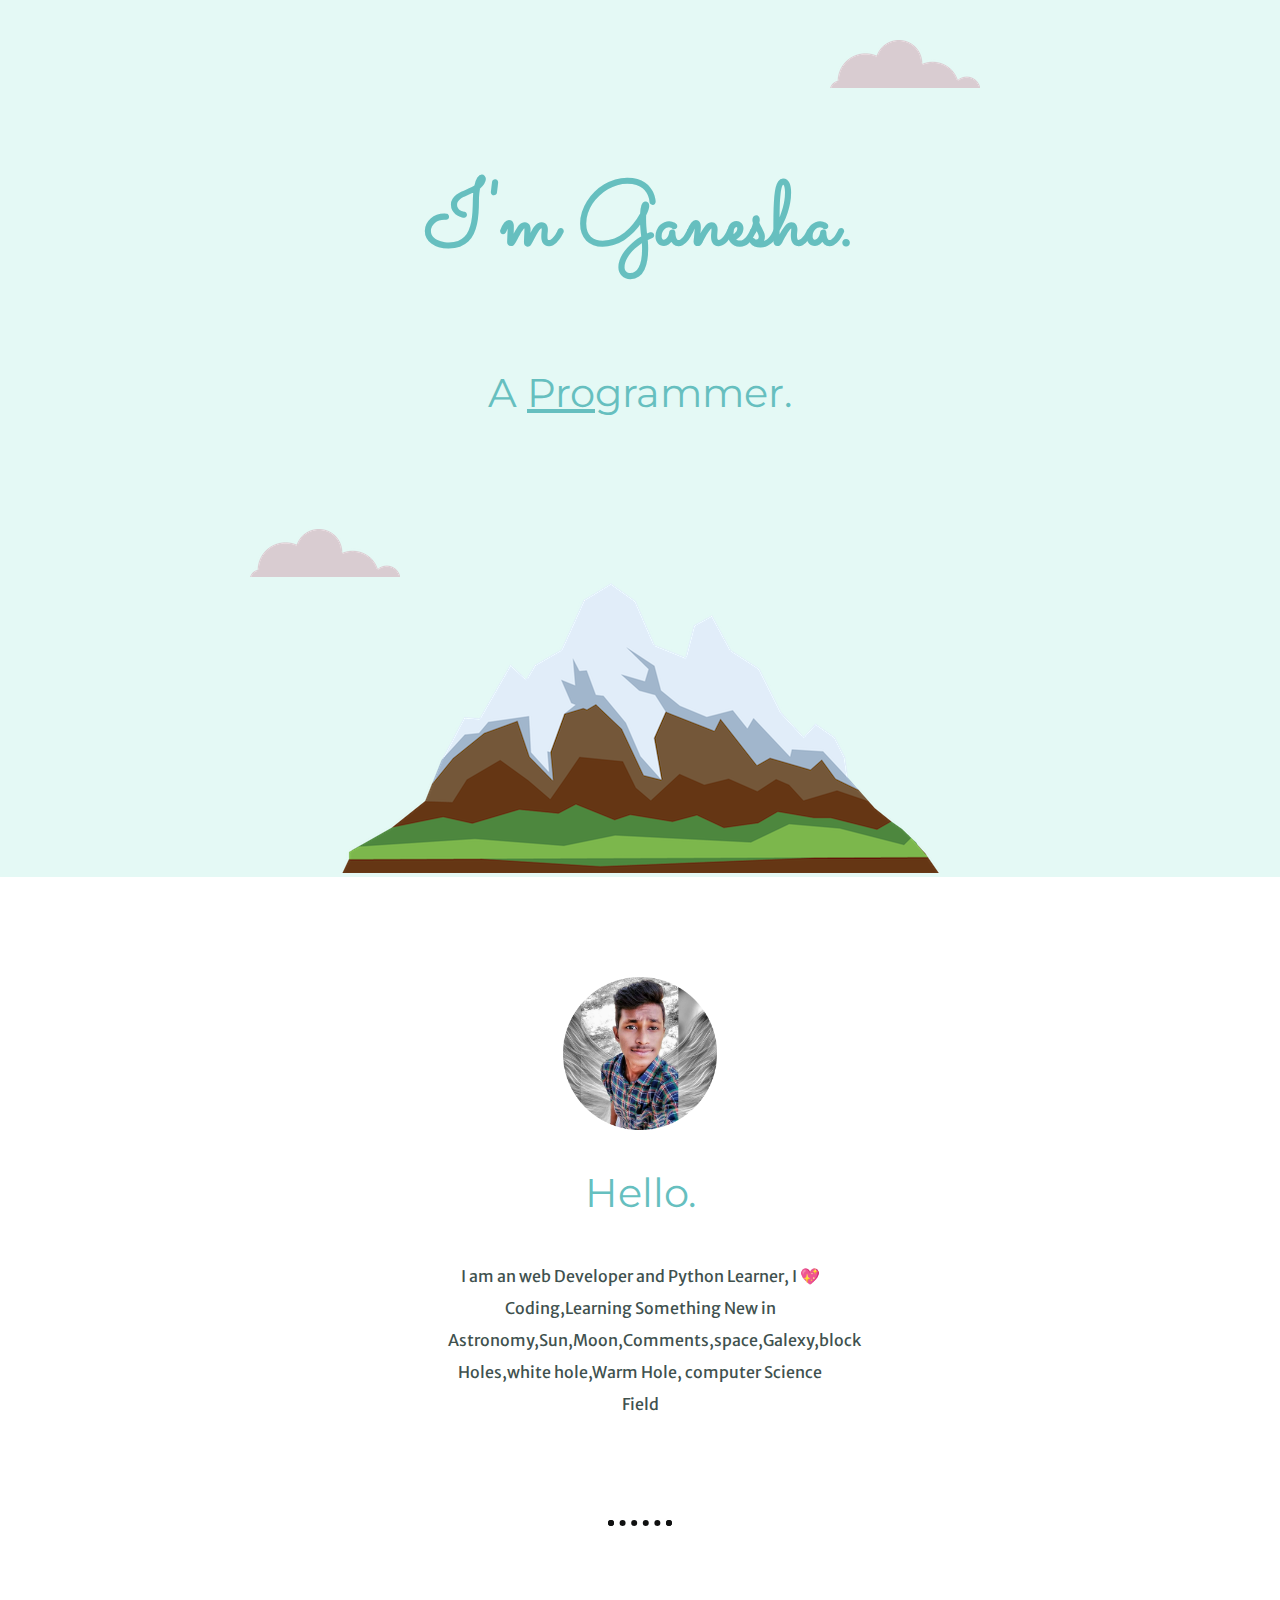
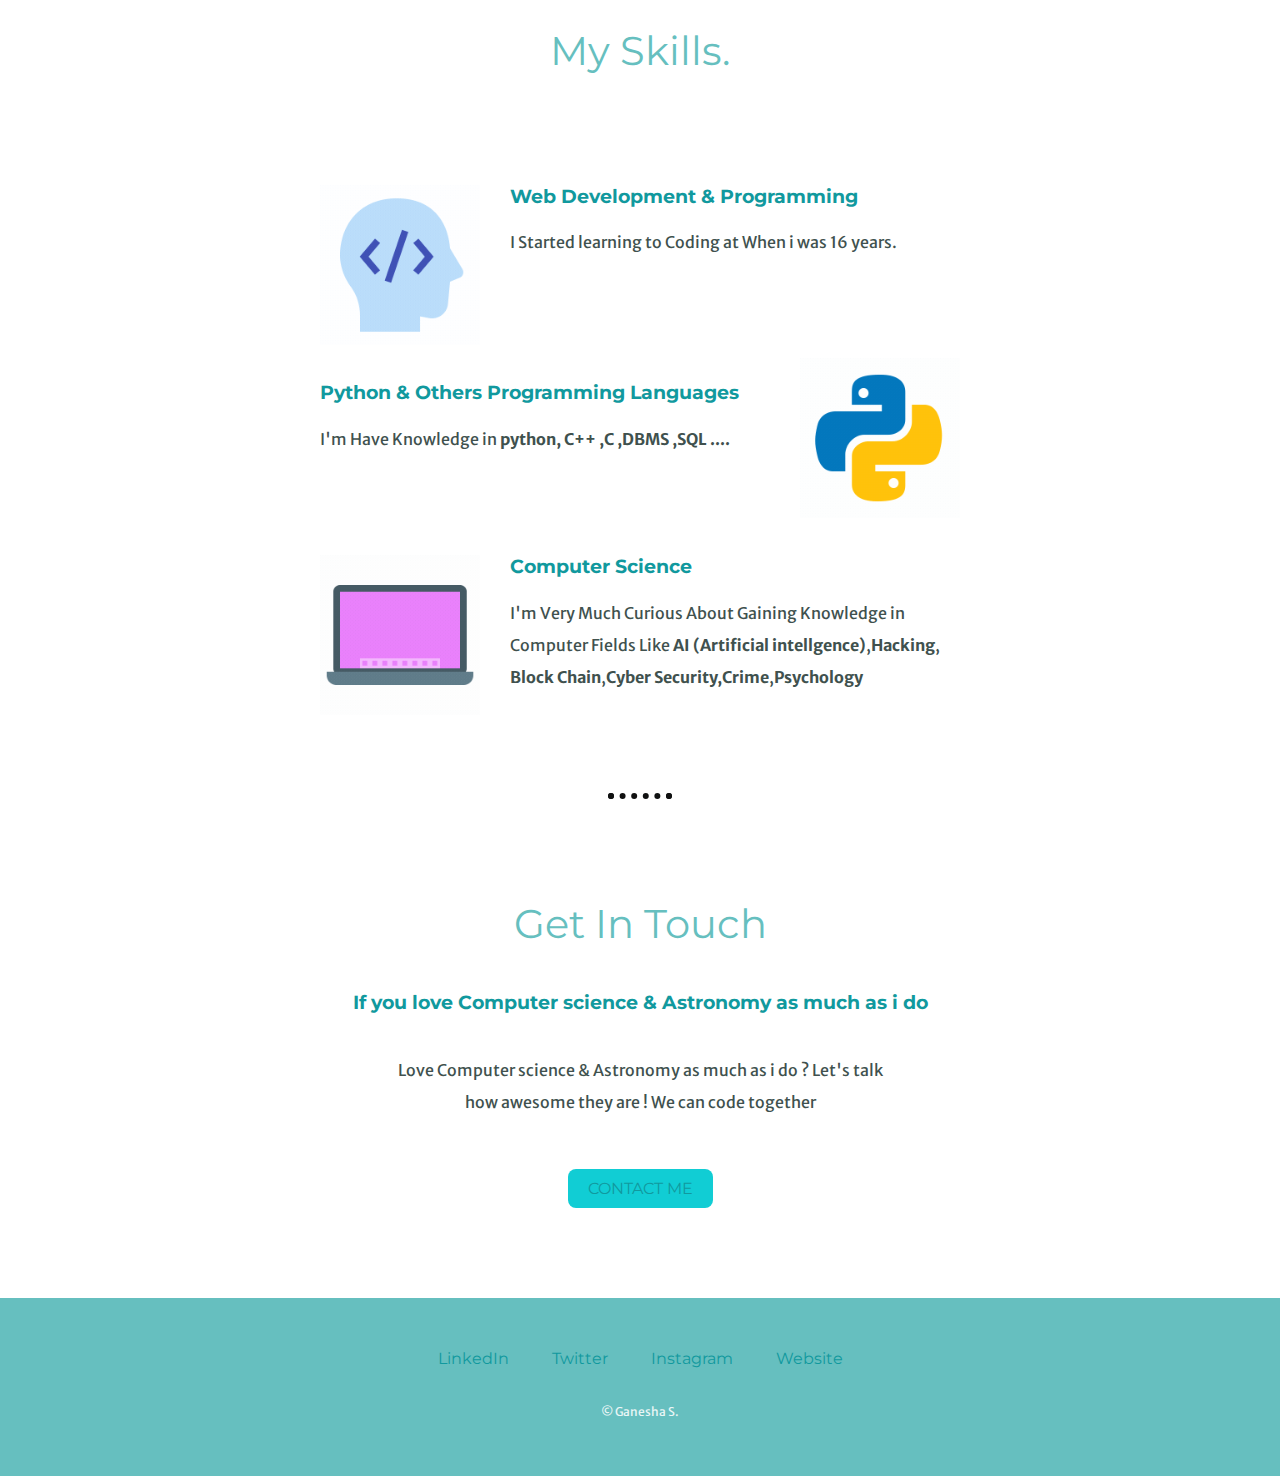
<file: index.html>
<!DOCTYPE html>
<html lang="en">
<head>
    <meta charset="UTF-8">
    <meta http-equiv="X-UA-Compatible" content="IE=edge">
    <meta name="viewport" content="width=device-width, initial-scale=1.0">
    <title>Ganesh</title>
    <link rel="stylesheet" href="./css/style.css">
    <link rel="favicon" href="./favicon.ico?v=2" >
    <link rel="preconnect" href="https://fonts.googleapis.com">
<link rel="preconnect" href="https://fonts.gstatic.com" crossorigin>
<link href="https://fonts.googleapis.com/css2?family=Merriweather+Sans&family=Montserrat&family=Sacramento&display=swap" rel="stylesheet">
</head>
<body>
    <div class="top-container">
        <img class="top-cloud" src="./images/cloud.png" alt="cloud-img">
        <h1>I'm Ganesha.</h1>
        <h2><p>A <span class="pro">Pro</span>grammer.</p></h2>
        <img class="bottom-cloud" src="./images/cloud.png" alt="cloud-img">
        <img src="./images/mountain.png" alt="moutain-img">
    </div>
    

    <div class="middle-container">
        <div class="profile">
          <img class="ganesh" src="./images/Ganesh.png" alt="">
          <h2>Hello.</h2>
          <p class="intro">I am an web Developer and Python Learner, I 💖 Coding,Learning Something New in Astronomy,Sun,Moon,Comments,space,Galexy,block Holes,white hole,Warm Hole, computer Science Field</p>
        </div>
        <hr>
        <div class="skills">
          <h2>My Skills.</h2>
          <!-- about web development -->
          <div class="skill-row">
            <img class="code-img" src="./images/icons8-developer.gif" alt="code-img">
            <h3>Web Development & Programming</h3>
            <p>I Started learning to Coding at When i was 16 years.</p>
          </div>
          <!-- about python -->
          <div class="skill-row">
            <img class="python-img" src="./images/python.gif" alt="chilli-img">
            <h3><br>Python & Others Programming Languages</h3>
            <p>I'm Have Knowledge in <b>python, C++ ,C ,DBMS ,SQL ....</b></p>
          </div>
          <!-- About Hacking -->
          <div class="skill-row">
            <img class="computer-img" src="./images/computer.gif" alt="chilli-img">
            <h3>Computer Science</h3>
            <p>I'm Very Much Curious About Gaining Knowledge in Computer Fields Like <b>AI (Artificial intellgence)</b>,<b>Hacking</b>,
            <b>Block Chain</b>,<b>Cyber Security,Crime</b>,<b>Psychology</b></p>
          </div>
        </div>
        <hr>
        <div class="contact-me">
          <h2>Get In Touch</h2>
          <h3>If you love Computer science & Astronomy as much as i do</h3>
          <p class="contact-msg">Love Computer science & Astronomy as much as i do ? Let's talk how awesome they are ! We can code together</p>
          <a class="btn" href="https://www.instagram.com/ganesh_anandam/?utm_medium=copy_link">CONTACT ME</a>
        </div>
      </div>
      
      
      <div class="bottom-container">
        <a class="footer-link" href="https://www.linkedin.com/in/ganesha-s-a13350204">LinkedIn</a>
        <a class="footer-link" href="https://twitter.com/ganesh_anandam?t=bauJEkclP_o0BOrWIWBpyQ&s=08">Twitter</a>
        <a class="footer-link" href="https://www.instagram.com/ganesh_anandam/?utm_medium=copy_link">Instagram</a>
        <a class="footer-link" href="https://ganesh8897.github.io/portfolio/">Website</a>
        <p class="copy-right">© Ganesha S.</p>
      </div>
      
</html>
</file>
<file: css/style.css>
body{
    color: #40514e;
    margin: 0;
    text-align: center;
    font-family: 'Merriweather Sans', sans-serif;
    /* font-size: 200%; */
}
h1{
    color: #66bfbf;
    font-size: 5.625rem;
    /* line-height: 2; */
    margin-top: 50px auto 0 auto;
    font-family: 'Sacramento', cursive;
   
}
h2{
    color: #66bfbf;
    font-family: 'Montserrat', sans-serif;
    font-size: 2.5rem;
    font-weight: normal;
    padding-bottom: 10px;
}
h3{
    color: #11999e;
    font-family: 'Montserrat', sans-serif;
}
p{
    line-height: 2;
}
hr{
    border: dotted #101111 6PX;
    border-bottom: none;
    width: 4%;
    margin: 100px auto;
}
a{
    color: #11999E;
    font-family: 'Montserrat', sans-serif;
    text-decoration: none;
    margin: 10px 20px;
}
a:hover{
    color: #eaf6f6;
}
.top-container{
    background-color: #e4f9f5;
    position: relative;
    padding-top: 100px;
}
.middle-container{
  margin: 100px 0;
}
.bottom-container{
  background-color: #66BFBF;
  padding: 50px 0 20px;
}
.pro{
    text-decoration: underline;
}
.intro{
    width: 30%;
    margin: auto;
}
.top-cloud{
    position: absolute;
    right: 300px;
    top: 40px;
}
.bottom-cloud{
    position: absolute;
    left: 250px;
    bottom: 300px;
}
.ganesh{
    width: 12%;
}
.skill-row{
    width: 50%;
    margin: 100px auto 100px auto;
    text-align: left;
}
.code-img{
    width: 25%;
    float: left;
    margin-right: 30px;
}
.python-img{
    width: 25%;
    float: right;
    margin-left: 30px;
}
.computer-img{
    width: 25%;
    float: left;
    margin-right: 30px;
}
.contact-msg{
    width: 40%;
    margin: 40px auto 60px;
}
.copy-right{
    color: #EAF6F6;
    font-size: 0.75rem;
    padding: 20px 0;
}
/* btn */
.btn {
    /* background: #11CDD4;
    background-image: -webkit-linear-gradient(top, #11CDD4, #11999);
    background-image: -moz-linear-gradient(top, #11CDD4, #11999);
    background-image: -ms-linear-gradient(top, #11CDD4, #11999);
    background-image: -o-linear-gradient(top, #11CDD4, #11999);
    background-image: linear-gradient(to bottom, #11CDD4, #11999);
    -webkit-border-radius: 8;
    -moz-border-radius: 8;
    border-radius: 8px;
    font-family: 'Montserrat', sans-serif;
    color: #ffffff;
    font-size:20px;
    padding: 10px 20px 10px 20px;
    text-decoration: none; */
    background: #11CDD4;
    border-radius: 8px;
    font-family: 'Montserrat', sans-serif;
    padding: 10px 20px 10px 20px;
    text-decoration: none;
  }
  
  .btn:hover {
    background: #30e3cb;
    background-image: -webkit-linear-gradient(top, #30e3cb, #2bc4ad);
    background-image: -moz-linear-gradient(top, #30e3cb, #2bc4ad);
    background-image: -ms-linear-gradient(top, #30e3cb, #2bc4ad);
    background-image: -o-linear-gradient(top, #30e3cb, #2bc4ad);
    background-image: linear-gradient(to bottom, #30e3cb, #2bc4ad);
    text-decoration: none;
  }
</file>
